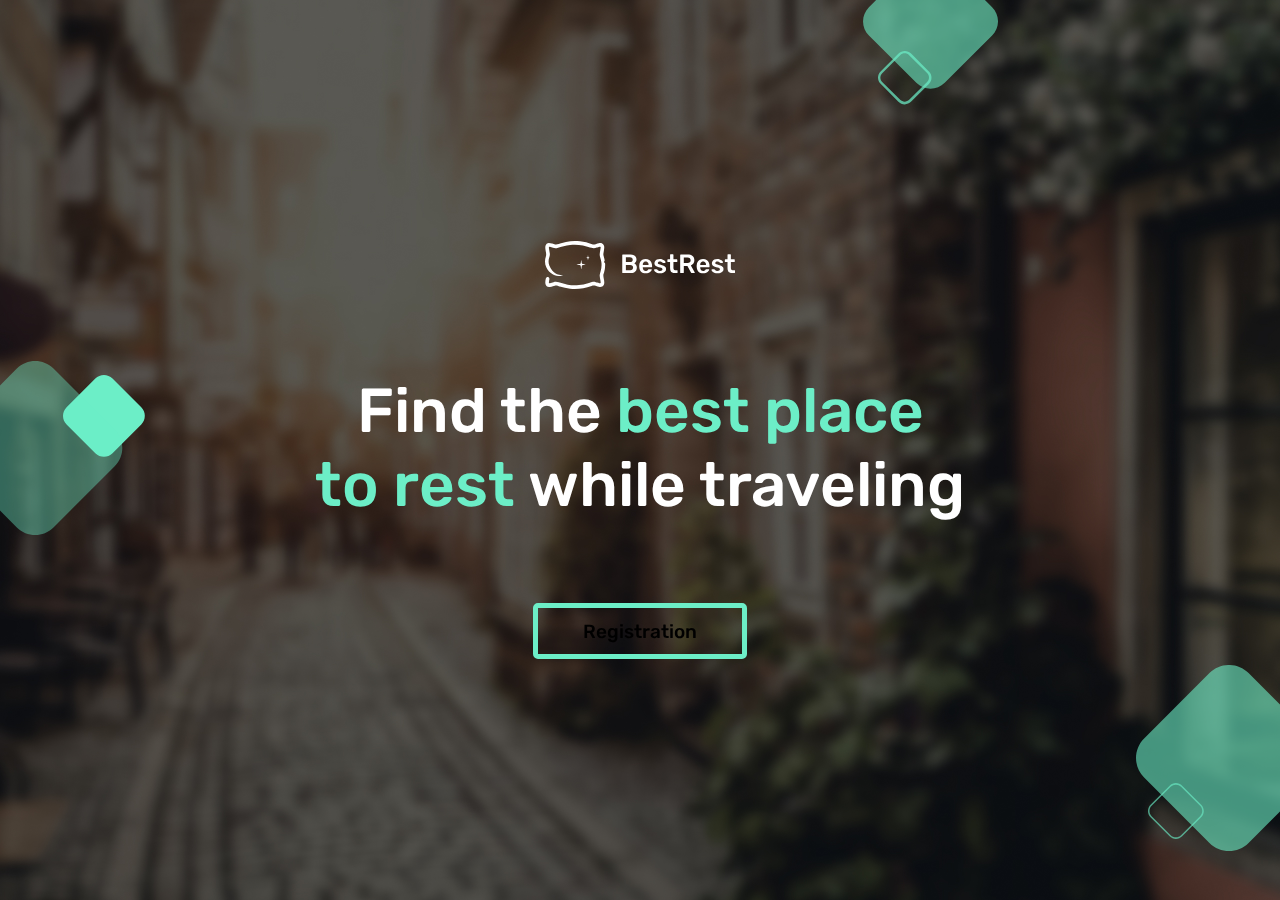
<file: index.html>
<!DOCTYPE html>
<html lang="en">
<head>
    <meta charset="UTF-8">
    <meta name="viewport" content="width=device-width, initial-scale=1.0">
    <link rel="stylesheet" href="style.css">
    <link rel="preconnect" href="https://fonts.googleapis.com">
<link rel="preconnect" href="https://fonts.gstatic.com" crossorigin>
<link href="https://fonts.googleapis.com/css2?family=Inter:wght@500;600;700&family=Lato:wght@400;700&family=Poppins:wght@600&family=Rubik:ital,wght@0,300;0,400;0,500;1,300&display=swap" rel="stylesheet">
    <title>Document</title>
    
</head>
<body>
  <div class="background">
    <div class="elem1">
      <svg xmlns="http://www.w3.org/2000/svg" width="168" height="174" viewBox="0 0 168 174" fill="none">
          <g clip-path="url(#clip0_24_20)">
            <path d="M95.3398 17.5786L66.5939 46.2734C61.8476 51.0112 61.8476 58.6928 66.5939 63.4306L95.3398 92.1254C100.086 96.8632 107.781 96.8632 112.528 92.1254L141.274 63.4306C146.02 58.6928 146.02 51.0112 141.274 46.2734L112.528 17.5786C107.781 12.8408 100.086 12.8408 95.3398 17.5786Z" fill="#6CEEC7"/>
            <path opacity="0.4" d="M16.8179 7.59042L-44.3964 68.6958C-54.5235 78.8049 -54.5235 95.195 -44.3964 105.304L16.8179 166.409C26.945 176.519 43.3643 176.519 53.4914 166.409L114.706 105.304C124.833 95.195 124.833 78.8049 114.706 68.6958L53.4914 7.59041C43.3643 -2.51866 26.945 -2.51865 16.8179 7.59042Z" fill="#6CEEC7"/>
          </g>
          <defs>
            <clipPath id="clip0_24_20">
              <rect width="220" height="174" fill="white" transform="translate(-52)"/>
            </clipPath>
          </defs>
        </svg>
  </div>
  <div class="elem2">
      <svg xmlns="http://www.w3.org/2000/svg" width="144" height="186" viewBox="0 0 144 186" fill="none">
          <g clip-path="url(#clip0_24_16)">
          <path opacity="0.6" d="M73.4475 8.08919L8.10707 73.4296C-2.69667 84.2334 -2.69667 101.75 8.10707 112.553L73.4475 177.894C84.2512 188.698 101.768 188.698 112.571 177.894L177.912 112.553C188.716 101.75 188.715 84.2334 177.912 73.4296L112.571 8.08919C101.768 -2.71456 84.2513 -2.71456 73.4475 8.08919Z" fill="#6CEEC7"/>
          <g opacity="0.8">
          <path opacity="0.8" d="M39.8682 173.926C38.7059 173.931 37.5542 173.705 36.4801 173.261C35.4059 172.818 34.4307 172.165 33.6113 171.34L14.5563 152.285C13.7339 151.464 13.0814 150.489 12.6363 149.415C12.1912 148.341 11.962 147.191 11.962 146.028C11.962 144.866 12.1912 143.715 12.6363 142.642C13.0814 141.568 13.7339 140.593 14.5563 139.771L33.6113 120.716C34.4326 119.894 35.4079 119.242 36.4815 118.796C37.5551 118.351 38.7059 118.122 39.8682 118.122C41.0304 118.122 42.1813 118.351 43.2549 118.796C44.3285 119.242 45.3038 119.894 46.1251 120.716L65.1801 139.771C66.0025 140.593 66.655 141.568 67.1001 142.642C67.5453 143.715 67.7744 144.866 67.7744 146.028C67.7744 147.191 67.5453 148.341 67.1001 149.415C66.655 150.489 66.0025 151.464 65.1801 152.285L46.1251 171.34C45.3057 172.165 44.3305 172.818 43.2564 173.261C42.1822 173.705 41.0304 173.931 39.8682 173.926ZM39.8682 119.63C38.9088 119.624 37.9576 119.807 37.0699 120.171C36.1822 120.535 35.3756 121.072 34.6972 121.751L15.6422 140.806C14.2717 142.178 13.502 144.037 13.502 145.977C13.502 147.916 14.2717 149.776 15.6422 151.148L34.6972 170.203C36.0692 171.573 37.929 172.343 39.8682 172.343C41.8073 172.343 43.6672 171.573 45.0392 170.203L64.0942 151.148C65.4647 149.776 66.2344 147.916 66.2344 145.977C66.2344 144.037 65.4647 142.178 64.0942 140.806L45.0392 121.751C44.3565 121.081 43.5481 120.554 42.6606 120.199C41.773 119.844 40.824 119.669 39.8682 119.682V119.63Z" fill="#6CEEC7"/>
          </g>
          </g>
          <defs>
          <clipPath id="clip0_24_16">
          <rect width="186" height="186" fill="white"/>
          </clipPath>
          </defs>
          </svg>
  </div>
  <div class="elem3">
      <svg xmlns="http://www.w3.org/2000/svg" width="138" height="148" viewBox="0 0 138 148" fill="none">
          <g clip-path="url(#clip0_24_23)">
          <path opacity="0.6" d="M56.3372 -40.1128L8.92849 7.21296C1.09105 15.0367 1.09105 27.7215 8.9285 35.5452L56.3372 82.871C64.1746 90.6948 76.8816 90.6948 84.7191 82.871L132.128 35.5452C139.965 27.7215 139.965 15.0367 132.128 7.21298L84.7191 -40.1128C76.8816 -47.9366 64.1746 -47.9365 56.3372 -40.1128Z" fill="#6CEEC7"/>
          <g opacity="0.9">
          <path opacity="0.8" d="M44.664 104.385C43.4989 104.386 42.3452 104.156 41.2692 103.71C40.1933 103.264 39.2165 102.609 38.395 101.784L20.6056 83.8635C19.772 83.049 19.1116 82.0749 18.6639 80.9996C18.2163 79.9243 17.9905 78.7699 18.0003 77.6055C18.0206 75.2845 18.9567 73.0651 20.6056 71.4287L38.5578 53.5079C40.2466 51.8982 42.4918 51 44.8268 51C47.1618 51 49.4071 51.8982 51.0959 53.5079L68.8853 71.4287C69.7124 72.2484 70.3688 73.2233 70.8168 74.2973C71.2647 75.3714 71.4953 76.5233 71.4953 77.6868C71.4953 78.8502 71.2647 80.0021 70.8168 81.0761C70.3688 82.1502 69.7124 83.1252 68.8853 83.9448L50.933 101.866C49.2605 103.502 47.0056 104.408 44.664 104.385ZM44.664 53.3453C43.8296 53.3372 43.0023 53.4987 42.2324 53.8201C41.4626 54.1415 40.7663 54.616 40.1861 55.2146L22.1932 73.1354C21.0197 74.3284 20.3623 75.9335 20.3623 77.6055C20.3623 79.2774 21.0197 80.8826 22.1932 82.0755L40.1861 99.8744C41.3911 101.027 42.9953 101.67 44.664 101.67C46.3327 101.67 47.937 101.027 49.1419 99.8744L67.0941 81.9536C67.6849 81.3681 68.1538 80.6718 68.4737 79.9046C68.7937 79.1374 68.9585 78.3146 68.9585 77.4836C68.9585 76.6525 68.7937 75.8298 68.4737 75.0626C68.1538 74.2954 67.6849 73.599 67.0941 73.0135L49.1012 55.174C48.5195 54.5913 47.8279 54.1297 47.0662 53.8158C46.3045 53.5019 45.488 53.342 44.664 53.3453Z" fill="#6CEEC7"/>
          </g>
          </g>
          <defs>
          <clipPath id="clip0_24_23">
          <rect width="138" height="194" fill="white" transform="translate(0 -46)"/>
          </clipPath>
          </defs>
          </svg>
  </div>
    <div class="main-c">
      <div class="logo-c">
          
              <svg xmlns="http://www.w3.org/2000/svg" width="191" height="48" viewBox="0 0 191 48" fill="none">
                  <path d="M58.7493 32.377C58.5682 32.8684 58.3871 33.3597 58.3532 33.8626C58.2895 34.8381 58.4295 35.8395 58.6078 36.815C58.6831 37.3024 58.7787 37.7877 58.8742 38.273C59.1178 39.5101 59.3613 40.747 59.2699 42.0174C59.1553 43.487 58.6969 44.8397 57.3218 45.503C56.5706 45.8671 55.6157 46.0752 54.8136 45.9582C53.3494 45.7631 51.8979 45.3599 50.5101 44.8657C49.1477 44.3715 47.9127 44.5405 46.5758 44.9957C39.624 47.3758 32.5066 48.5464 25.1601 47.753C21.6332 47.3758 18.1573 46.6605 14.7705 45.581C14.4266 45.4712 14.0827 45.3496 13.7377 45.2276C13.0612 44.9883 12.3808 44.7476 11.6893 44.5926C11.1036 44.4625 10.4288 44.5275 9.8304 44.6706C9.1815 44.826 8.54067 45.0164 7.90069 45.2065C6.93333 45.4939 5.9679 45.7808 4.9794 45.9452C2.33109 46.3874 0.574031 44.9047 0.332118 42.1865C0.192063 40.5347 0.459441 38.935 0.930536 37.3742C1.26157 36.2947 2.20376 35.7225 3.05683 35.9826C3.97355 36.2687 4.54651 37.3352 4.36825 38.3757C4.32687 38.6163 4.2839 38.8569 4.24093 39.0975C4.11201 39.8194 3.9831 40.5412 3.89716 41.263C3.78257 42.2255 4.06268 42.4726 4.9794 42.2255C6.16351 41.9003 7.34761 41.5752 8.51898 41.185C10.3015 40.5997 11.9949 40.7818 13.7901 41.3411C16.744 42.2645 19.7489 43.0579 22.7791 43.6691C26.4842 44.3975 30.253 44.4755 33.9963 44.0723C37.052 43.7472 40.0696 43.1359 43.0235 42.2385C43.6057 42.0589 44.1856 41.8624 44.7661 41.6657C45.5313 41.4064 46.2977 41.1467 47.0723 40.9249C48.3456 40.5607 49.6315 40.7688 50.892 41.133C51.3046 41.2553 51.7156 41.3808 52.1262 41.5062C52.894 41.7407 53.6601 41.9746 54.4316 42.1865C55.5266 42.4986 55.7812 42.3165 55.6794 41.185C55.622 40.5654 55.5066 39.9511 55.3908 39.3353C55.3268 38.9946 55.2627 38.6535 55.2083 38.3107C55.03 37.2182 54.8518 36.1257 54.7117 35.0332C54.5497 33.771 54.9193 32.6076 55.2888 31.4447C55.3838 31.1457 55.4788 30.8467 55.5648 30.5461C56.4688 27.3726 56.8889 24.1341 56.2905 20.8566C55.9722 19.1268 55.5011 17.41 54.9918 15.7193C54.4825 14.0025 54.7372 12.3247 55.0046 10.6339C55.0834 10.1413 55.1707 9.6521 55.2578 9.16385C55.4099 8.31153 55.5614 7.46205 55.6666 6.60207C55.7685 5.78269 55.5139 5.56159 54.699 5.75668C54.1375 5.88736 53.584 6.05451 53.0295 6.22194C52.5907 6.35446 52.1513 6.48715 51.7069 6.60207C51.5281 6.65094 51.3493 6.70236 51.1705 6.7538C50.4448 6.96247 49.7176 7.17161 48.9822 7.21335C48.1419 7.25237 47.2633 7.05728 46.4357 6.83618C45.3904 6.56201 44.3503 6.25761 43.3103 5.95322C41.5381 5.43455 39.766 4.91595 37.9688 4.54712C33.7289 3.67572 29.4509 3.44161 25.1219 3.98787C20.7547 4.53412 16.5531 5.66564 12.4151 7.05728C11.7912 7.26537 11.0527 7.3304 10.4161 7.20034C8.79909 6.86219 7.20755 6.41998 5.62875 5.93876C3.97355 5.43153 3.68071 5.65263 3.97355 7.42145C4.08225 8.08238 4.19516 8.74117 4.308 9.39956C4.47272 10.3606 4.6373 11.3209 4.78842 12.2857C5.00487 13.6643 4.78842 14.9649 4.31732 16.2915C3.33694 19.0488 3.29874 21.8321 4.33006 24.6154C4.99214 26.3972 5.95979 28.0099 7.19482 29.4016C9.06647 31.5215 11.3583 33.0693 14.0575 33.8626C14.9488 34.1227 15.8627 34.3019 16.7766 34.4811C17.2335 34.5707 17.6905 34.6603 18.1446 34.76C18.1228 34.7675 18.0996 34.7758 18.0753 34.7846C17.9718 34.8219 17.8481 34.8666 17.7244 34.8771C14.3758 35.2673 11.1036 35.0332 8.03515 33.4724C4.94121 31.8987 2.75125 29.4666 1.28704 26.2801C-0.355425 22.7035 -0.342693 19.0358 0.854142 15.3941C1.3923 13.7767 1.11448 12.2795 0.834367 10.7699C0.769863 10.4223 0.705238 10.0741 0.650425 9.72351C0.624775 9.55844 0.59822 9.39336 0.571659 9.22825C0.334533 7.75421 0.0968959 6.277 0.497638 4.76822C0.943268 3.12947 2.1783 1.99795 3.88443 2.02396C4.9316 2.048 5.97877 2.28306 7.00584 2.51362C7.09019 2.53255 7.17441 2.55146 7.25848 2.57021C8.2516 2.79131 9.21926 3.09045 10.1742 3.45462C10.8115 3.70264 11.3685 3.52368 11.9345 3.34182C12.0808 3.2948 12.2278 3.24759 12.3769 3.20751C13.2847 2.96021 14.1887 2.69724 15.0925 2.43433C17.0408 1.8676 18.9881 1.30112 20.9712 0.89244C25.6184 -0.056997 30.3294 -0.265093 35.0785 0.346189C39.2038 0.879434 43.2145 1.78985 47.1233 3.20751C48.2819 3.6367 49.326 3.50664 50.4337 3.16849C50.698 3.0859 50.963 3.00099 51.2289 2.91584C52.0515 2.65231 52.8814 2.38646 53.7186 2.18003C54.8645 1.8939 56.0359 1.82887 57.1436 2.37512C58.5569 3.07745 59.1426 4.35203 59.2317 5.83472C59.2826 6.86219 59.1426 7.90267 59.0025 8.93014C58.9258 9.49571 58.8183 10.0613 58.7107 10.6279C58.5684 11.3773 58.4257 12.1285 58.3532 12.884C58.2821 13.5617 58.4425 14.262 58.5985 14.9429C58.6102 14.9937 58.6218 15.0444 58.6333 15.095C58.7891 15.77 58.9633 16.442 59.1379 17.1154C59.3198 17.8172 59.5021 18.5207 59.6646 19.2309C59.7282 19.491 59.6137 19.8422 59.4609 20.0633C58.9898 20.7916 58.9898 21.2858 59.6646 21.8061C60.0338 22.0922 60.1229 22.4304 60.1484 22.8596C60.2885 25.8509 59.8301 28.7773 59.0025 31.6386C58.9304 31.8857 58.8398 32.1314 58.7493 32.377Z" fill="white"/>
                  <path d="M36.4536 19.7641L36.7592 21.9491C36.8611 22.6515 37.2812 23.0156 37.9433 23.1067L37.9939 23.1145C38.9069 23.255 39.8318 23.3973 40.7444 23.6399C40.4516 23.6876 40.1587 23.7396 39.8659 23.7917C39.2802 23.8957 38.6945 23.9997 38.1088 24.0691C37.2176 24.1862 36.8738 24.4723 36.7337 25.3827C36.6555 25.8978 36.5891 26.4068 36.5225 26.9181C36.4915 27.1555 36.4605 27.3935 36.4282 27.6328C36.4154 27.7758 36.3518 27.9059 36.1735 28.0359C36.1353 27.8539 36.1098 27.6848 36.0844 27.5157C36.0445 27.2439 36.0077 26.9706 35.9707 26.6962C35.9015 26.1827 35.8319 25.6657 35.7406 25.1486C35.626 24.4853 35.2186 24.1732 34.5692 24.0821C33.9496 24.0041 33.33 23.9029 32.7103 23.8018C32.4005 23.7512 32.0907 23.7006 31.7809 23.6529V23.5359C32.2392 23.4643 32.6944 23.3961 33.1496 23.3278C33.6048 23.2595 34.06 23.1912 34.5183 23.1197C35.3586 22.9896 35.6515 22.7035 35.7915 21.8451C35.8698 21.33 35.9362 20.8209 36.0028 20.3096C36.0338 20.0722 36.0648 19.8343 36.0971 19.5951C36.1226 19.465 36.1608 19.3349 36.3518 19.1919C36.3573 19.2199 36.3628 19.2477 36.3682 19.2753C36.4007 19.4396 36.4318 19.5971 36.4536 19.7641Z" fill="white"/>
                  <path d="M42.8353 18.4766C42.7957 18.1818 42.7561 17.887 42.7052 17.5921C42.6415 17.215 42.4123 17.0459 42.0304 16.9939C41.6905 16.9515 41.3561 16.8982 41.0201 16.8445C40.8399 16.8158 40.6592 16.787 40.477 16.7597V16.6947L42.0049 16.4606C42.476 16.3956 42.6415 16.2395 42.7179 15.7583C42.7497 15.5502 42.7752 15.3421 42.8007 15.134C42.8261 14.9259 42.8516 14.7178 42.8834 14.5097C42.8962 14.4447 42.9216 14.3666 43.0235 14.2886C43.0489 14.3927 43.0744 14.4967 43.0871 14.6008C43.1381 15.0169 43.189 15.4201 43.2527 15.8233C43.3163 16.2135 43.5455 16.4216 43.9147 16.4736C44.4368 16.5516 44.9588 16.6297 45.4808 16.7728C45.328 16.7974 45.1752 16.8233 45.022 16.8493C44.6901 16.9057 44.3563 16.9624 44.0166 17.0069C43.52 17.0719 43.3291 17.228 43.2527 17.7352C43.2017 18.1514 43.1508 18.5676 43.0871 18.9838C43.0744 19.0618 43.0489 19.1268 42.9471 19.2049C42.9244 19.1238 42.9118 19.0325 42.9004 18.9492C42.899 18.9389 42.8976 18.9288 42.8962 18.9187C42.8749 18.7714 42.8551 18.624 42.8353 18.4766Z" fill="white"/>
                  <path d="M127.184 31.5231C127.896 31.8947 128.774 32.0806 129.817 32.0806H131.929C132.103 32.0806 132.251 32.0186 132.372 31.8947C132.494 31.7708 132.555 31.6204 132.555 31.4434V29.7974C132.555 29.6204 132.494 29.47 132.372 29.3461C132.251 29.2222 132.103 29.1602 131.929 29.1602H130.13C129.504 29.1602 129.061 28.9567 128.8 28.5496C128.557 28.1425 128.435 27.5761 128.435 26.8505V21.0894H131.695C131.868 21.0894 132.016 21.0274 132.138 20.9035C132.259 20.7796 132.32 20.6203 132.32 20.4256V18.9124C132.32 18.7354 132.259 18.5849 132.138 18.461C132.016 18.3371 131.868 18.2752 131.695 18.2752H128.435V13.8681C128.435 13.6911 128.374 13.5407 128.253 13.4168C128.131 13.2929 127.983 13.2309 127.809 13.2309H125.697C125.506 13.2309 125.35 13.2929 125.228 13.4168C125.124 13.5407 125.071 13.6911 125.071 13.8681V18.2752H123.012C122.838 18.2752 122.69 18.3371 122.568 18.461C122.447 18.5849 122.386 18.7354 122.386 18.9124V20.4256C122.386 20.6203 122.447 20.7796 122.568 20.9035C122.69 21.0274 122.838 21.0894 123.012 21.0894H125.071V27.116C125.071 28.2133 125.245 29.1337 125.593 29.877C125.941 30.6027 126.471 31.1514 127.184 31.5231Z" fill="white"/>
                  <path fill-rule="evenodd" clip-rule="evenodd" d="M77.4335 31.8947C77.5552 32.0186 77.7029 32.0806 77.8768 32.0806H85.6471C87.003 32.0806 88.1416 31.8505 89.0629 31.3903C89.9842 30.9124 90.6795 30.2576 91.1489 29.4257C91.6182 28.5938 91.8529 27.6469 91.8529 26.585C91.8529 25.5584 91.5922 24.6735 91.0707 23.9301C90.5492 23.1867 89.9494 22.6558 89.2715 22.3372C89.6018 22.1602 89.9321 21.9124 90.2623 21.5938C90.61 21.2752 90.8968 20.8681 91.1228 20.3726C91.3662 19.8593 91.4879 19.2663 91.4879 18.5938C91.4879 17.5849 91.2706 16.7 90.836 15.9389C90.4188 15.1778 89.7669 14.5849 88.8804 14.1601C87.9938 13.7176 86.8465 13.4964 85.4385 13.4964H77.8768C77.7029 13.4964 77.5552 13.5584 77.4335 13.6822C77.3118 13.8061 77.251 13.9654 77.251 14.1601V31.4434C77.251 31.6204 77.3118 31.7708 77.4335 31.8947ZM85.2299 29.2664H80.8754V23.877H85.2299C86.1512 23.877 86.8552 24.1336 87.342 24.6469C87.8461 25.1602 88.0981 25.8062 88.0981 26.585C88.0981 27.3283 87.8548 27.9655 87.368 28.4965C86.8813 29.0098 86.1686 29.2664 85.2299 29.2664ZM84.9691 21.1159H80.8754V16.284H84.9691C85.8904 16.284 86.5771 16.4964 87.0291 16.9212C87.4984 17.346 87.7331 17.9301 87.7331 18.6734C87.7331 19.3991 87.4984 19.992 87.0291 20.4522C86.5771 20.8947 85.8904 21.1159 84.9691 21.1159Z" fill="white"/>
                  <path fill-rule="evenodd" clip-rule="evenodd" d="M96.0652 30.6469C97.1951 31.7797 98.7249 32.3461 100.654 32.3461C101.628 32.3461 102.488 32.2222 103.236 31.9744C104.001 31.7089 104.635 31.3815 105.139 30.9921C105.643 30.6027 106.026 30.2045 106.287 29.7974C106.565 29.3903 106.712 29.0452 106.73 28.762C106.747 28.6027 106.695 28.4699 106.573 28.3638C106.469 28.2576 106.33 28.2045 106.156 28.2045H103.914C103.723 28.2045 103.575 28.231 103.47 28.2841C103.384 28.3195 103.262 28.4434 103.105 28.6558C103.019 28.7797 102.871 28.939 102.662 29.1337C102.454 29.3284 102.184 29.5054 101.854 29.6646C101.524 29.8062 101.115 29.877 100.628 29.877C100.037 29.877 99.5245 29.7177 99.0899 29.3992C98.6727 29.0806 98.3511 28.6646 98.1251 28.1514C97.9165 27.6204 97.8036 27.0452 97.7862 26.4257V26.2133H106.443C106.634 26.2133 106.791 26.1513 106.912 26.0275C107.034 25.9036 107.095 25.7531 107.095 25.5761V25.0186C107.095 23.6381 106.852 22.4257 106.365 21.3814C105.878 20.3195 105.157 19.4964 104.201 18.9124C103.245 18.3106 102.062 18.0097 100.654 18.0097C99.3854 18.0097 98.2816 18.2752 97.3429 18.8062C96.4042 19.3194 95.6654 20.0628 95.1265 21.0363C94.605 21.992 94.3095 23.1425 94.24 24.4876C94.2226 24.6469 94.2139 24.8682 94.2139 25.1513C94.2139 25.4168 94.2226 25.6381 94.24 25.8151C94.3269 27.9036 94.9353 29.5142 96.0652 30.6469ZM103.549 23.9832H97.7862V23.9035C97.7862 23.2133 97.8905 22.6115 98.0991 22.0982C98.325 21.5672 98.6553 21.1602 99.0899 20.877C99.5245 20.5761 100.046 20.4256 100.654 20.4256C101.263 20.4256 101.784 20.5761 102.219 20.877C102.653 21.1602 102.984 21.5672 103.21 22.0982C103.436 22.6115 103.549 23.2133 103.549 23.9035V23.9832Z" fill="white"/>
                  <path d="M114.999 32.3461C113.956 32.3461 113.061 32.2222 112.314 31.9744C111.584 31.7266 110.984 31.4169 110.515 31.0452C110.045 30.6735 109.698 30.3018 109.472 29.9301C109.246 29.5584 109.124 29.2487 109.107 29.0009C109.089 28.8062 109.141 28.6558 109.263 28.5496C109.402 28.4257 109.55 28.3638 109.706 28.3638H111.766C111.836 28.3638 111.897 28.3726 111.949 28.3903C112.001 28.408 112.07 28.4611 112.157 28.5496C112.383 28.7443 112.618 28.9478 112.861 29.1602C113.122 29.3726 113.426 29.5584 113.774 29.7177C114.122 29.8593 114.556 29.9301 115.078 29.9301C115.756 29.9301 116.321 29.7974 116.773 29.5319C117.242 29.2487 117.477 28.8505 117.477 28.3372C117.477 27.9655 117.372 27.6646 117.164 27.4345C116.972 27.2045 116.607 27.0009 116.069 26.8239C115.53 26.6292 114.765 26.4257 113.774 26.2133C112.8 25.9832 111.992 25.6912 111.349 25.3372C110.706 24.9832 110.228 24.5407 109.915 24.0097C109.602 23.4788 109.446 22.8593 109.446 22.1513C109.446 21.4611 109.645 20.8062 110.045 20.1867C110.462 19.5495 111.071 19.0274 111.87 18.6203C112.687 18.2132 113.696 18.0097 114.895 18.0097C115.834 18.0097 116.651 18.1336 117.346 18.3814C118.042 18.6115 118.615 18.9035 119.067 19.2575C119.536 19.6115 119.893 19.9743 120.136 20.346C120.38 20.7 120.51 21.0097 120.527 21.2752C120.545 21.4699 120.493 21.6292 120.371 21.7531C120.249 21.8593 120.11 21.9124 119.954 21.9124H118.024C117.937 21.9124 117.859 21.8947 117.789 21.8593C117.72 21.8239 117.65 21.7796 117.581 21.7265C117.39 21.5495 117.181 21.3637 116.955 21.169C116.729 20.9566 116.451 20.7796 116.121 20.638C115.808 20.4964 115.391 20.4256 114.869 20.4256C114.209 20.4256 113.704 20.5761 113.357 20.877C113.009 21.1602 112.835 21.523 112.835 21.9655C112.835 22.2664 112.913 22.5319 113.07 22.7619C113.244 22.9743 113.583 23.1779 114.087 23.3726C114.591 23.5673 115.356 23.7708 116.381 23.9832C117.546 24.1956 118.467 24.5142 119.145 24.9389C119.841 25.346 120.327 25.8239 120.606 26.3726C120.901 26.9036 121.049 27.4965 121.049 28.1514C121.049 28.9478 120.814 29.6646 120.345 30.3018C119.893 30.939 119.215 31.4434 118.311 31.8151C117.424 32.1691 116.321 32.3461 114.999 32.3461Z" fill="white"/>
                  <path fill-rule="evenodd" clip-rule="evenodd" d="M135.807 32.0806C135.633 32.0806 135.485 32.0186 135.364 31.8947C135.242 31.7708 135.181 31.6204 135.181 31.4434V14.1601C135.181 13.9654 135.242 13.8061 135.364 13.6822C135.485 13.5584 135.633 13.4964 135.807 13.4964H142.56C144.664 13.4964 146.324 13.992 147.54 14.9831C148.757 15.9743 149.366 17.4168 149.366 19.3106C149.366 20.6203 149.044 21.7088 148.401 22.5761C147.775 23.4434 146.932 24.0717 145.872 24.4611L149.679 31.231C149.731 31.3372 149.757 31.4346 149.757 31.5231C149.757 31.6824 149.696 31.8151 149.574 31.9213C149.47 32.0275 149.348 32.0806 149.209 32.0806H146.836C146.541 32.0806 146.315 32.0009 146.159 31.8416C146.002 31.6824 145.88 31.5231 145.793 31.3638L142.43 25.0717H138.805V31.4434C138.805 31.6204 138.745 31.7708 138.623 31.8947C138.519 32.0186 138.371 32.0806 138.18 32.0806H135.807ZM138.805 22.0717H142.482C143.542 22.0717 144.333 21.8327 144.855 21.3549C145.376 20.8593 145.637 20.169 145.637 19.284C145.637 18.3991 145.376 17.7088 144.855 17.2132C144.351 16.7 143.56 16.4433 142.482 16.4433H138.805V22.0717Z" fill="white"/>
                  <path fill-rule="evenodd" clip-rule="evenodd" d="M153.511 30.6469C154.641 31.7797 156.171 32.3461 158.101 32.3461C159.074 32.3461 159.935 32.2222 160.682 31.9744C161.447 31.7089 162.081 31.3815 162.585 30.9921C163.09 30.6027 163.472 30.2045 163.733 29.7974C164.011 29.3903 164.159 29.0452 164.176 28.762C164.193 28.6027 164.141 28.4699 164.02 28.3638C163.915 28.2576 163.776 28.2045 163.602 28.2045H161.36C161.169 28.2045 161.021 28.231 160.917 28.2841C160.83 28.3195 160.708 28.4434 160.552 28.6558C160.465 28.7797 160.317 28.939 160.108 29.1337C159.9 29.3284 159.63 29.5054 159.3 29.6646C158.97 29.8062 158.561 29.877 158.075 29.877C157.484 29.877 156.971 29.7177 156.536 29.3992C156.119 29.0806 155.797 28.6646 155.571 28.1514C155.363 27.6204 155.25 27.0452 155.232 26.4257V26.2133H163.889C164.08 26.2133 164.237 26.1513 164.359 26.0275C164.48 25.9036 164.541 25.7531 164.541 25.5761V25.0186C164.541 23.6381 164.298 22.4257 163.811 21.3814C163.324 20.3195 162.603 19.4964 161.647 18.9124C160.691 18.3106 159.509 18.0097 158.101 18.0097C156.832 18.0097 155.728 18.2752 154.789 18.8062C153.85 19.3194 153.112 20.0628 152.573 21.0363C152.051 21.992 151.756 23.1425 151.686 24.4876C151.669 24.6469 151.66 24.8682 151.66 25.1513C151.66 25.4168 151.669 25.6381 151.686 25.8151C151.773 27.9036 152.382 29.5142 153.511 30.6469ZM160.995 23.9832H155.232V23.9035C155.232 23.2133 155.337 22.6115 155.545 22.0982C155.771 21.5672 156.102 21.1602 156.536 20.877C156.971 20.5761 157.492 20.4256 158.101 20.4256C158.709 20.4256 159.231 20.5761 159.665 20.877C160.1 21.1602 160.43 21.5672 160.656 22.0982C160.882 22.6115 160.995 23.2133 160.995 23.9035V23.9832Z" fill="white"/>
                  <path d="M172.446 32.3461C171.403 32.3461 170.507 32.2222 169.76 31.9744C169.03 31.7266 168.43 31.4169 167.961 31.0452C167.491 30.6735 167.144 30.3018 166.918 29.9301C166.692 29.5584 166.57 29.2487 166.553 29.0009C166.535 28.8062 166.588 28.6558 166.709 28.5496C166.848 28.4257 166.996 28.3638 167.152 28.3638H169.212C169.282 28.3638 169.343 28.3726 169.395 28.3903C169.447 28.408 169.517 28.4611 169.604 28.5496C169.829 28.7443 170.064 28.9478 170.308 29.1602C170.568 29.3726 170.872 29.5584 171.22 29.7177C171.568 29.8593 172.002 29.9301 172.524 29.9301C173.202 29.9301 173.767 29.7974 174.219 29.5319C174.688 29.2487 174.923 28.8505 174.923 28.3372C174.923 27.9655 174.818 27.6646 174.61 27.4345C174.419 27.2045 174.054 27.0009 173.515 26.8239C172.976 26.6292 172.211 26.4257 171.22 26.2133C170.247 25.9832 169.438 25.6912 168.795 25.3372C168.152 24.9832 167.674 24.5407 167.361 24.0097C167.048 23.4788 166.892 22.8593 166.892 22.1513C166.892 21.4611 167.092 20.8062 167.491 20.1867C167.909 19.5495 168.517 19.0274 169.317 18.6203C170.134 18.2132 171.142 18.0097 172.341 18.0097C173.28 18.0097 174.097 18.1336 174.792 18.3814C175.488 18.6115 176.061 18.9035 176.513 19.2575C176.983 19.6115 177.339 19.9743 177.582 20.346C177.826 20.7 177.956 21.0097 177.974 21.2752C177.991 21.4699 177.939 21.6292 177.817 21.7531C177.695 21.8593 177.556 21.9124 177.4 21.9124H175.47C175.383 21.9124 175.305 21.8947 175.236 21.8593C175.166 21.8239 175.097 21.7796 175.027 21.7265C174.836 21.5495 174.627 21.3637 174.401 21.169C174.175 20.9566 173.897 20.7796 173.567 20.638C173.254 20.4964 172.837 20.4256 172.315 20.4256C171.655 20.4256 171.151 20.5761 170.803 20.877C170.455 21.1602 170.281 21.523 170.281 21.9655C170.281 22.2664 170.36 22.5319 170.516 22.7619C170.69 22.9743 171.029 23.1779 171.533 23.3726C172.037 23.5673 172.802 23.7708 173.828 23.9832C174.992 24.1956 175.914 24.5142 176.592 24.9389C177.287 25.346 177.774 25.8239 178.052 26.3726C178.347 26.9036 178.495 27.4965 178.495 28.1514C178.495 28.9478 178.26 29.6646 177.791 30.3018C177.339 30.939 176.661 31.4434 175.757 31.8151C174.871 32.1691 173.767 32.3461 172.446 32.3461Z" fill="white"/>
                  <path d="M184.63 31.5231C185.342 31.8947 186.22 32.0806 187.263 32.0806H189.375C189.549 32.0806 189.697 32.0186 189.819 31.8947C189.94 31.7708 190.001 31.6204 190.001 31.4434V29.7974C190.001 29.6204 189.94 29.47 189.819 29.3461C189.697 29.2222 189.549 29.1602 189.375 29.1602H187.576C186.95 29.1602 186.507 28.9567 186.246 28.5496C186.003 28.1425 185.881 27.5761 185.881 26.8505V21.0894H189.141C189.315 21.0894 189.462 21.0274 189.584 20.9035C189.706 20.7796 189.767 20.6203 189.767 20.4256V18.9124C189.767 18.7354 189.706 18.5849 189.584 18.461C189.462 18.3371 189.315 18.2752 189.141 18.2752H185.881V13.8681C185.881 13.6911 185.821 13.5407 185.699 13.4168C185.577 13.2929 185.429 13.2309 185.256 13.2309H183.143C182.952 13.2309 182.796 13.2929 182.674 13.4168C182.57 13.5407 182.518 13.6911 182.518 13.8681V18.2752H180.458C180.284 18.2752 180.136 18.3371 180.015 18.461C179.893 18.5849 179.832 18.7354 179.832 18.9124V20.4256C179.832 20.6203 179.893 20.7796 180.015 20.9035C180.136 21.0274 180.284 21.0894 180.458 21.0894H182.518V27.116C182.518 28.2133 182.692 29.1337 183.039 29.877C183.387 30.6027 183.917 31.1514 184.63 31.5231Z" fill="white"/>
                  </svg>
          

      </div>
      <h1 class="main-text">
          Find the  <span class="colortext">best place
       <br> to rest</span> while traveling
      </h1>
      <div class="reg-btn-c">
        <a href="./index2.html">Registration</a>

      </div>
      

      
  </div>
  </div>
    
</body>
</html>
</file>
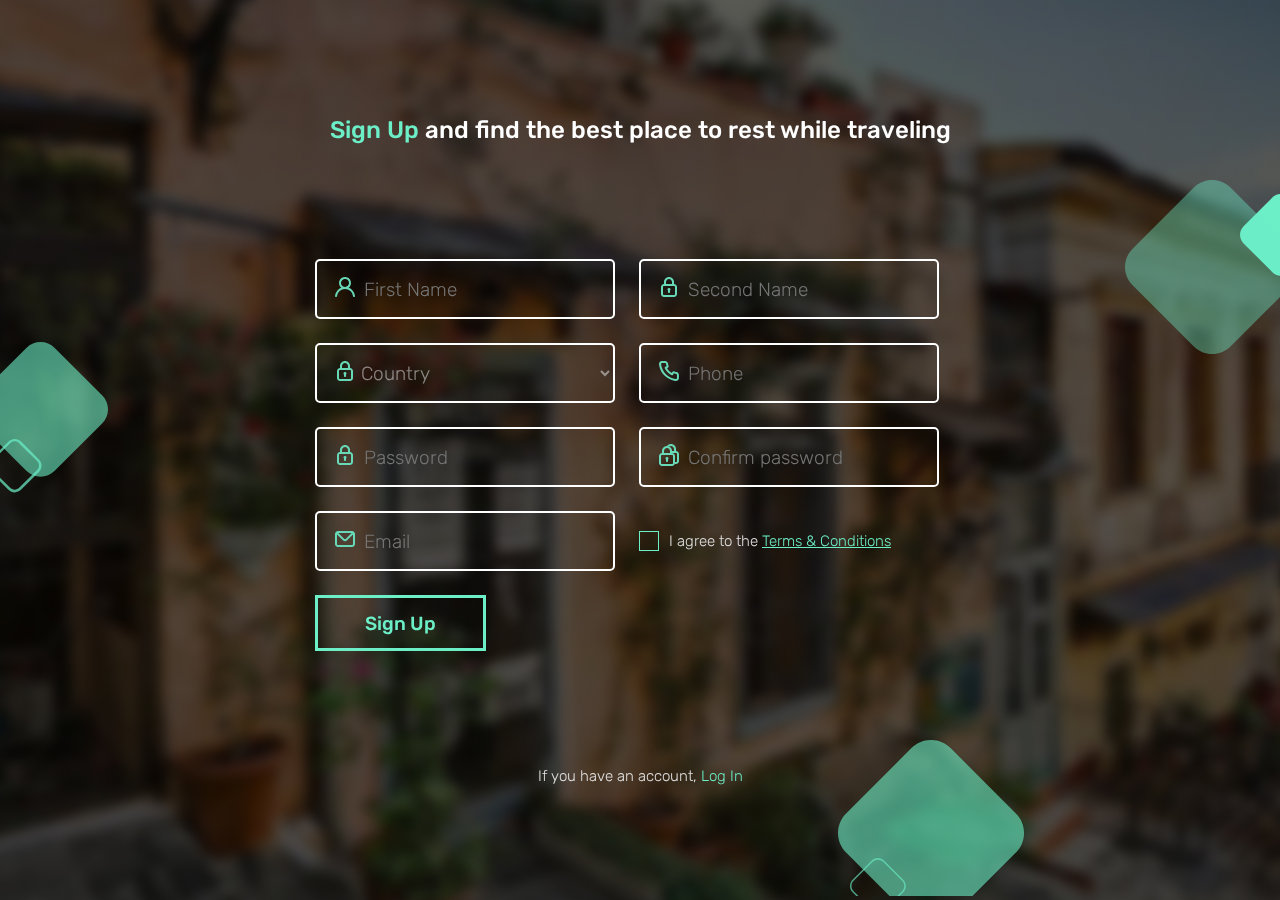
<file: index2.html>
<!DOCTYPE html>
<html lang="en">
  <head>
    <meta charset="UTF-8" />
    <meta name="viewport" content="width=device-width, initial-scale=1.0" />
    <link rel="stylesheet" href="style2.css" />
    <link rel="stylesheet" href="mobilestyle.css" />
    <link rel="preconnect" href="https://fonts.googleapis.com" />
    <link rel="preconnect" href="https://fonts.gstatic.com" crossorigin />
    <link
      href="https://fonts.googleapis.com/css2?family=Inter:wght@500;600;700&family=Lato:wght@400;700&family=Poppins:wght@600&family=Rubik:ital,wght@0,300;0,400;0,500;1,300&display=swap"
      rel="stylesheet"
    />

    <title>Document</title>
  </head>
  <body>
    <div class="background">
      <div class="elem1">
        <svg
          xmlns="http://www.w3.org/2000/svg"
          width="108"
          height="194"
          viewBox="0 0 108 194"
          fill="none"
        >
          <g clip-path="url(#clip0_24_27)">
            <path
              opacity="0.6"
              d="M26.3372 5.88712L-21.0715 53.2129C-28.9089 61.0366 -28.9089 73.7214 -21.0715 81.5452L26.3372 128.871C34.1746 136.695 46.8816 136.695 54.7191 128.871L102.128 81.5452C109.965 73.7215 109.965 61.0367 102.128 53.2129L54.7191 5.88712C46.8816 -1.93661 34.1746 -1.93661 26.3372 5.88712Z"
              fill="#6CEEC7"
            />
            <g opacity="0.9">
              <path
                opacity="0.8"
                d="M14.664 150.385C13.4989 150.386 12.3452 150.156 11.2692 149.71C10.1933 149.264 9.2165 148.609 8.395 147.784L-9.39439 129.864C-10.228 129.049 -10.8884 128.075 -11.3361 127C-11.7837 125.924 -12.0095 124.77 -11.9997 123.605C-11.9794 121.285 -11.0433 119.065 -9.39439 117.429L8.55784 99.5079C10.2466 97.8982 12.4918 97 14.8268 97C17.1618 97 19.4071 97.8982 21.0959 99.5079L38.8853 117.429C39.7124 118.248 40.3688 119.223 40.8168 120.297C41.2647 121.371 41.4953 122.523 41.4953 123.687C41.4953 124.85 41.2647 126.002 40.8168 127.076C40.3688 128.15 39.7124 129.125 38.8853 129.945L20.933 147.866C19.2605 149.502 17.0056 150.408 14.664 150.385ZM14.664 99.3453C13.8296 99.3372 13.0023 99.4987 12.2324 99.8201C11.4626 100.141 10.7663 100.616 10.1861 101.215L-7.80678 119.135C-8.98026 120.328 -9.63773 121.934 -9.63773 123.605C-9.63773 125.277 -8.98026 126.883 -7.80678 128.076L10.1861 145.874C11.3911 147.027 12.9953 147.67 14.664 147.67C16.3327 147.67 17.937 147.027 19.1419 145.874L37.0941 127.954C37.6849 127.368 38.1538 126.672 38.4737 125.905C38.7937 125.137 38.9585 124.315 38.9585 123.484C38.9585 122.653 38.7937 121.83 38.4737 121.063C38.1538 120.295 37.6849 119.599 37.0941 119.014L19.1012 101.174C18.5195 100.591 17.8279 100.13 17.0662 99.8158C16.3045 99.5019 15.488 99.342 14.664 99.3453Z"
                fill="#6CEEC7"
              />
            </g>
          </g>
          <defs>
            <clipPath id="clip0_24_27">
              <rect
                width="138"
                height="194"
                fill="white"
                transform="translate(-30)"
              />
            </clipPath>
          </defs>
        </svg>
      </div>
      <div class="elem2">
        <svg
          xmlns="http://www.w3.org/2000/svg"
          width="155"
          height="174"
          viewBox="0 0 155 174"
          fill="none"
        >
          <g clip-path="url(#clip0_24_31)">
            <path
              d="M147.34 17.5786L118.594 46.2734C113.848 51.0112 113.848 58.6928 118.594 63.4306L147.34 92.1254C152.086 96.8632 159.781 96.8632 164.528 92.1254L193.274 63.4306C198.02 58.6928 198.02 51.0112 193.274 46.2734L164.528 17.5786C159.781 12.8408 152.086 12.8408 147.34 17.5786Z"
              fill="#6CEEC7"
            />
            <path
              opacity="0.4"
              d="M68.818 7.59043L7.60369 68.6958C-2.52341 78.8049 -2.5234 95.195 7.6037 105.304L68.8181 166.409C78.9452 176.519 95.3644 176.519 105.492 166.409L166.706 105.304C176.833 95.195 176.833 78.8049 166.706 68.6958L105.492 7.59042C95.3644 -2.51865 78.9451 -2.51864 68.818 7.59043Z"
              fill="#6CEEC7"
            />
          </g>
          <defs>
            <clipPath id="clip0_24_31">
              <rect width="220" height="174" fill="white" />
            </clipPath>
          </defs>
        </svg>
      </div>
      <div class="elem3">
        <svg
          xmlns="http://www.w3.org/2000/svg"
          width="186"
          height="156"
          viewBox="0 0 186 156"
          fill="none"
        >
          <g clip-path="url(#clip0_24_34)">
            <path
              opacity="0.6"
              d="M73.4475 8.08922L8.10707 73.4297C-2.69667 84.2334 -2.69667 101.75 8.10707 112.553L73.4475 177.894C84.2512 188.698 101.768 188.698 112.571 177.894L177.912 112.553C188.716 101.75 188.715 84.2334 177.912 73.4297L112.571 8.08922C101.768 -2.71453 84.2513 -2.71453 73.4475 8.08922Z"
              fill="#6CEEC7"
            />
            <g opacity="0.8">
              <path
                opacity="0.8"
                d="M39.8682 173.926C38.7059 173.931 37.5542 173.705 36.4801 173.261C35.4059 172.818 34.4307 172.164 33.6113 171.34L14.5563 152.285C13.7339 151.464 13.0814 150.489 12.6363 149.415C12.1912 148.341 11.962 147.19 11.962 146.028C11.962 144.866 12.1912 143.715 12.6363 142.642C13.0814 141.568 13.7339 140.593 14.5563 139.771L33.6113 120.716C34.4326 119.894 35.4079 119.241 36.4815 118.796C37.5551 118.351 38.7059 118.122 39.8682 118.122C41.0304 118.122 42.1813 118.351 43.2549 118.796C44.3285 119.241 45.3038 119.894 46.1251 120.716L65.1801 139.771C66.0025 140.593 66.655 141.568 67.1001 142.642C67.5453 143.715 67.7744 144.866 67.7744 146.028C67.7744 147.19 67.5453 148.341 67.1001 149.415C66.655 150.489 66.0025 151.464 65.1801 152.285L46.1251 171.34C45.3057 172.164 44.3305 172.818 43.2564 173.261C42.1822 173.705 41.0304 173.931 39.8682 173.926ZM39.8682 119.63C38.9088 119.624 37.9576 119.807 37.0699 120.171C36.1822 120.535 35.3756 121.072 34.6972 121.751L15.6422 140.806C14.2717 142.178 13.502 144.037 13.502 145.977C13.502 147.916 14.2717 149.776 15.6422 151.148L34.6972 170.203C36.0692 171.573 37.929 172.343 39.8682 172.343C41.8073 172.343 43.6672 171.573 45.0392 170.203L64.0942 151.148C65.4647 149.776 66.2344 147.916 66.2344 145.977C66.2344 144.037 65.4647 142.178 64.0942 140.806L45.0392 121.751C44.3565 121.081 43.5481 120.554 42.6606 120.199C41.773 119.844 40.824 119.668 39.8682 119.682V119.63Z"
                fill="#6CEEC7"
              />
            </g>
          </g>
          <defs>
            <clipPath id="clip0_24_34">
              <rect width="186" height="186" fill="white" />
            </clipPath>
          </defs>
        </svg>
      </div>
      <div class="elem4 none">
        <svg xmlns="http://www.w3.org/2000/svg" width="82" height="91" viewBox="0 0 82 91" fill="none">
          <path opacity="0.4" d="M35.6604 3.96974L3.94023 35.9272C-1.30744 41.2141 -1.30744 49.7859 3.94024 55.0728L35.6604 87.0303C40.9081 92.3172 49.4163 92.3172 54.6639 87.0303L86.3841 55.0728C91.6318 49.7859 91.6318 41.2141 86.3841 35.9272L54.6639 3.96973C49.4163 -1.3172 40.9081 -1.31719 35.6604 3.96974Z" fill="#6CEEC7"/>
          </svg>
          
      </div>
      <div class="elem5 none">
        <svg xmlns="http://www.w3.org/2000/svg" width="43" height="84" viewBox="0 0 43 84" fill="none">
          <g clip-path="url(#clip0_24_84)">
          <path opacity="0.6" d="M7.49436 2.54896L-13.1181 23.0405C-16.5257 26.4281 -16.5257 31.9205 -13.1181 35.3081L7.49437 55.7997C10.902 59.1873 16.4267 59.1873 19.8343 55.7997L40.4468 35.3081C43.8544 31.9205 43.8544 26.4281 40.4468 23.0405L19.8343 2.54896C16.4267 -0.838638 10.9019 -0.838636 7.49436 2.54896Z" fill="#6CEEC7"/>
          <g opacity="0.9">
          <path opacity="0.8" d="M2.41923 65.1152C1.91265 65.1155 1.41102 65.0161 0.943231 64.8229C0.475441 64.6296 0.0507345 64.3462 -0.306437 63.9891L-8.04095 56.2296C-8.4034 55.8769 -8.69053 55.4551 -8.88517 54.9895C-9.07981 54.5239 -9.17794 54.0241 -9.1737 53.5199C-9.16489 52.5149 -8.75788 51.554 -8.04095 50.8454L-0.235639 43.0859C0.498623 42.3889 1.47479 42 2.49001 42C3.50523 42 4.48142 42.3889 5.21568 43.0859L12.9502 50.8454C13.3098 51.2003 13.5952 51.6225 13.79 52.0875C13.9847 52.5526 14.085 53.0513 14.085 53.5551C14.085 54.0588 13.9847 54.5576 13.79 55.0227C13.5952 55.4877 13.3098 55.9099 12.9502 56.2648L5.14488 64.0243C4.41769 64.7327 3.43732 65.1251 2.41923 65.1152ZM2.41923 43.0155C2.05644 43.012 1.69673 43.0819 1.36201 43.2211C1.02729 43.3602 0.724578 43.5657 0.472315 43.8249L-7.35069 51.5844C-7.8609 52.101 -8.14675 52.796 -8.14675 53.5199C-8.14675 54.2438 -7.8609 54.9388 -7.35069 55.4554L0.472315 63.1621C0.996194 63.6611 1.6937 63.9397 2.41923 63.9397C3.14476 63.9397 3.84225 63.6611 4.36613 63.1621L12.1714 55.4026C12.4283 55.1491 12.6322 54.8476 12.7713 54.5154C12.9104 54.1832 12.982 53.8269 12.982 53.4671C12.982 53.1073 12.9104 52.751 12.7713 52.4188C12.6322 52.0867 12.4283 51.7851 12.1714 51.5316L4.34842 43.8073C4.09553 43.555 3.7948 43.3551 3.46364 43.2192C3.13249 43.0833 2.77749 43.0141 2.41923 43.0155Z" fill="#6CEEC7"/>
          </g>
          </g>
          <defs>
          <clipPath id="clip0_24_84">
          <rect width="60" height="84" fill="white" transform="translate(-17)"/>
          </clipPath>
          </defs>
          </svg>
      </div>
      <div class="elem6 none">
        <svg xmlns="http://www.w3.org/2000/svg" width="79" height="89" viewBox="0 0 79 89" fill="none">
          <path opacity="0.6" d="M42.2521 4.65344L4.66375 42.2418C-1.5513 48.4568 -1.5513 58.5334 4.66375 64.7485L42.2521 102.337C48.4671 108.552 58.5437 108.552 64.7588 102.337L102.347 64.7485C108.562 58.5334 108.562 48.4568 102.347 42.2418L64.7588 4.65344C58.5437 -1.56162 48.4671 -1.56162 42.2521 4.65344Z" fill="#6CEEC7"/>
          </svg>
      </div>
      <div class="main-c">
        <div class="h2">
          <span class="colortext">Sign Up</span> and find the best place to rest
          while traveling
        </div>
        <div class="inputs-bc">
          <div class="input-c input-cont">
            <div class="icon-name">
              <svg
                xmlns="http://www.w3.org/2000/svg"
                width="24"
                height="24"
                viewBox="0 0 24 24"
                fill="none"
              >
                <path
                  d="M15.71 12.71C16.6904 11.9387 17.406 10.8809 17.7572 9.68394C18.1085 8.48697 18.0779 7.21027 17.6698 6.03147C17.2617 4.85267 16.4963 3.83039 15.4801 3.10686C14.4639 2.38332 13.2474 1.99451 12 1.99451C10.7525 1.99451 9.53611 2.38332 8.51993 3.10686C7.50374 3.83039 6.73834 4.85267 6.33021 6.03147C5.92208 7.21027 5.89151 8.48697 6.24276 9.68394C6.59401 10.8809 7.3096 11.9387 8.29 12.71C6.61007 13.383 5.14428 14.4994 4.04889 15.9399C2.95349 17.3805 2.26956 19.0913 2.07 20.89C2.05555 21.0213 2.06711 21.1542 2.10402 21.2811C2.14093 21.4079 2.20246 21.5263 2.28511 21.6293C2.45202 21.8375 2.69478 21.9708 2.96 22C3.22521 22.0292 3.49116 21.9518 3.69932 21.7849C3.90749 21.618 4.04082 21.3752 4.07 21.11C4.28958 19.1552 5.22168 17.3498 6.68822 16.0388C8.15475 14.7278 10.0529 14.003 12.02 14.003C13.9871 14.003 15.8852 14.7278 17.3518 16.0388C18.8183 17.3498 19.7504 19.1552 19.97 21.11C19.9972 21.3557 20.1144 21.5827 20.2991 21.747C20.4838 21.9114 20.7228 22.0015 20.97 22H21.08C21.3421 21.9698 21.5817 21.8373 21.7466 21.6313C21.9114 21.4252 21.9881 21.1624 21.96 20.9C21.7595 19.0962 21.0719 17.381 19.9708 15.9382C18.8698 14.4954 17.3969 13.3795 15.71 12.71ZM12 12C11.2089 12 10.4355 11.7654 9.77772 11.3259C9.11992 10.8864 8.60723 10.2616 8.30448 9.53074C8.00173 8.79983 7.92251 7.99557 8.07686 7.21964C8.2312 6.44372 8.61216 5.73099 9.17157 5.17158C9.73098 4.61217 10.4437 4.2312 11.2196 4.07686C11.9956 3.92252 12.7998 4.00173 13.5307 4.30448C14.2616 4.60724 14.8863 5.11993 15.3259 5.77772C15.7654 6.43552 16 7.20888 16 8C16 9.06087 15.5786 10.0783 14.8284 10.8284C14.0783 11.5786 13.0609 12 12 12Z"
                  fill="#67D9B7"
                />
              </svg>
            </div>
            <p class="input-description">First Name</p>
            <input
              type="text"
              class="input-country firstName"
              placeholder="First Name"
              required
            />
            <label for="firstName" class="input-countryH hidden"
              >First Name</label
            >
          </div>

          <div class="input-c input-cont">
            <div class="icon-name">
              <svg
                xmlns="http://www.w3.org/2000/svg"
                width="24"
                height="24"
                viewBox="0 0 24 24"
                fill="none"
              >
                <path
                  d="M12 13C11.6955 12.9964 11.3973 13.0862 11.1454 13.2573C10.8936 13.4284 10.7001 13.6725 10.5912 13.9568C10.4823 14.2411 10.4631 14.552 10.5361 14.8476C10.6092 15.1431 10.7711 15.4092 11 15.61V17C11 17.2652 11.1054 17.5196 11.2929 17.7071C11.4804 17.8946 11.7348 18 12 18C12.2652 18 12.5196 17.8946 12.7071 17.7071C12.8946 17.5196 13 17.2652 13 17V15.61C13.2289 15.4092 13.3908 15.1431 13.4639 14.8476C13.5369 14.552 13.5177 14.2411 13.4088 13.9568C13.2999 13.6725 13.1064 13.4284 12.8546 13.2573C12.6027 13.0862 12.3045 12.9964 12 13ZM17 9V7C17 5.67392 16.4732 4.40215 15.5355 3.46447C14.5979 2.52678 13.3261 2 12 2C10.6739 2 9.40215 2.52678 8.46447 3.46447C7.52678 4.40215 7 5.67392 7 7V9C6.20435 9 5.44129 9.31607 4.87868 9.87868C4.31607 10.4413 4 11.2044 4 12V19C4 19.7956 4.31607 20.5587 4.87868 21.1213C5.44129 21.6839 6.20435 22 7 22H17C17.7956 22 18.5587 21.6839 19.1213 21.1213C19.6839 20.5587 20 19.7956 20 19V12C20 11.2044 19.6839 10.4413 19.1213 9.87868C18.5587 9.31607 17.7956 9 17 9ZM9 7C9 6.20435 9.31607 5.44129 9.87868 4.87868C10.4413 4.31607 11.2044 4 12 4C12.7956 4 13.5587 4.31607 14.1213 4.87868C14.6839 5.44129 15 6.20435 15 7V9H9V7ZM18 19C18 19.2652 17.8946 19.5196 17.7071 19.7071C17.5196 19.8946 17.2652 20 17 20H7C6.73478 20 6.48043 19.8946 6.29289 19.7071C6.10536 19.5196 6 19.2652 6 19V12C6 11.7348 6.10536 11.4804 6.29289 11.2929C6.48043 11.1054 6.73478 11 7 11H17C17.2652 11 17.5196 11.1054 17.7071 11.2929C17.8946 11.4804 18 11.7348 18 12V19Z"
                  fill="#67D9B7"
                />
              </svg>
            </div>
            <p class="input-description">Second Name</p>
            <input type="text" class="firstName" placeholder="Second Name" />
          </div>

          <div class="input-c input-cont">
            <div class="icon-name">
              <svg
                xmlns="http://www.w3.org/2000/svg"
                width="24"
                height="24"
                viewBox="0 0 24 24"
                fill="none"
              >
                <path
                  d="M12 13C11.6955 12.9964 11.3973 13.0862 11.1454 13.2573C10.8936 13.4284 10.7001 13.6725 10.5912 13.9568C10.4823 14.2411 10.4631 14.552 10.5361 14.8476C10.6092 15.1431 10.7711 15.4092 11 15.61V17C11 17.2652 11.1054 17.5196 11.2929 17.7071C11.4804 17.8946 11.7348 18 12 18C12.2652 18 12.5196 17.8946 12.7071 17.7071C12.8946 17.5196 13 17.2652 13 17V15.61C13.2289 15.4092 13.3908 15.1431 13.4639 14.8476C13.5369 14.552 13.5177 14.2411 13.4088 13.9568C13.2999 13.6725 13.1064 13.4284 12.8546 13.2573C12.6027 13.0862 12.3045 12.9964 12 13ZM17 9V7C17 5.67392 16.4732 4.40215 15.5355 3.46447C14.5979 2.52678 13.3261 2 12 2C10.6739 2 9.40215 2.52678 8.46447 3.46447C7.52678 4.40215 7 5.67392 7 7V9C6.20435 9 5.44129 9.31607 4.87868 9.87868C4.31607 10.4413 4 11.2044 4 12V19C4 19.7956 4.31607 20.5587 4.87868 21.1213C5.44129 21.6839 6.20435 22 7 22H17C17.7956 22 18.5587 21.6839 19.1213 21.1213C19.6839 20.5587 20 19.7956 20 19V12C20 11.2044 19.6839 10.4413 19.1213 9.87868C18.5587 9.31607 17.7956 9 17 9ZM9 7C9 6.20435 9.31607 5.44129 9.87868 4.87868C10.4413 4.31607 11.2044 4 12 4C12.7956 4 13.5587 4.31607 14.1213 4.87868C14.6839 5.44129 15 6.20435 15 7V9H9V7ZM18 19C18 19.2652 17.8946 19.5196 17.7071 19.7071C17.5196 19.8946 17.2652 20 17 20H7C6.73478 20 6.48043 19.8946 6.29289 19.7071C6.10536 19.5196 6 19.2652 6 19V12C6 11.7348 6.10536 11.4804 6.29289 11.2929C6.48043 11.1054 6.73478 11 7 11H17C17.2652 11 17.5196 11.1054 17.7071 11.2929C17.8946 11.4804 18 11.7348 18 12V19Z"
                  fill="#67D9B7"
                />
              </svg>
            </div>

            <!-- <input type="text" class="firstName" placeholder="Country"> -->

            <!-- <label for="country"></label> -->
            <p class="input-description">Country</p>
            <select id="country" class="country_select" name="Country">
              <option value="button">Country</option>
              <option value="Ukraine" id="Ukraine">Ukraine</option>
              <option value="France" id="France">France</option>
              <option value="Kipr" id="Greece">Greece</option>
            </select>
            <!-- <button id="countryButton">
                       
                            <div id="dropdownBlock">
                                <p>Ukraine</p>
                                <p>France</p>
                                <p>Croatia</p>
                               </div>
                      </button> -->
            <!-- <script src="script.js"></script> -->
          </div>

          <div class="input-c input-cont">
            <div class="icon-name">
              <svg
                xmlns="http://www.w3.org/2000/svg"
                width="24"
                height="24"
                viewBox="0 0 24 24"
                fill="none"
              >
                <path
                  d="M19.44 13C19.22 13 18.99 12.93 18.77 12.88C18.3245 12.7818 17.8866 12.6515 17.46 12.49C16.9961 12.3212 16.4861 12.33 16.0283 12.5146C15.5704 12.6992 15.1971 13.0466 14.98 13.49L14.76 13.94C13.786 13.3982 12.891 12.7252 12.1 11.94C11.3147 11.149 10.6418 10.254 10.1 9.27999L10.52 8.99999C10.9633 8.78291 11.3108 8.40952 11.4954 7.95168C11.68 7.49384 11.6888 6.9839 11.52 6.51999C11.3612 6.09241 11.2309 5.65479 11.13 5.20999C11.08 4.98999 11.04 4.75999 11.01 4.52999C10.8885 3.82561 10.5196 3.18773 9.9696 2.73123C9.4196 2.27473 8.72467 2.0296 8.00998 2.03999H5.00998C4.57901 2.03594 4.15223 2.1248 3.75869 2.30052C3.36515 2.47624 3.01409 2.73469 2.72941 3.05827C2.44473 3.38186 2.23311 3.76298 2.10897 4.1757C1.98482 4.58842 1.95106 5.02305 2.00998 5.44999C2.54272 9.63937 4.45601 13.5319 7.44763 16.5126C10.4393 19.4934 14.3387 21.3925 18.53 21.91H18.91C19.6474 21.9111 20.3594 21.6405 20.91 21.15C21.2263 20.867 21.4791 20.5202 21.6514 20.1323C21.8238 19.7444 21.9119 19.3244 21.91 18.9V15.9C21.8977 15.2054 21.6448 14.5365 21.1943 14.0077C20.7439 13.4788 20.1238 13.1226 19.44 13ZM19.94 19C19.9398 19.142 19.9094 19.2823 19.8508 19.4116C19.7921 19.5409 19.7066 19.6563 19.6 19.75C19.4882 19.8465 19.3576 19.9185 19.2164 19.9616C19.0752 20.0046 18.9265 20.0177 18.78 20C15.0349 19.5198 11.5562 17.8065 8.89269 15.1303C6.22917 12.4541 4.53239 8.96733 4.06998 5.21999C4.05406 5.07351 4.06801 4.92532 4.11098 4.78438C4.15395 4.64344 4.22505 4.51268 4.31998 4.39999C4.41369 4.29332 4.52904 4.20783 4.65836 4.14921C4.78767 4.09058 4.92799 4.06017 5.06998 4.05999H8.06998C8.30253 4.05482 8.5296 4.13087 8.71212 4.27506C8.89464 4.41925 9.02119 4.62256 9.06998 4.84999C9.10998 5.12332 9.15998 5.39332 9.21998 5.65999C9.3355 6.18713 9.48924 6.70517 9.67998 7.20999L8.27998 7.85999C8.16028 7.91491 8.0526 7.99294 7.96314 8.08959C7.87367 8.18623 7.80418 8.2996 7.75865 8.42318C7.71312 8.54677 7.69245 8.67812 7.69783 8.80971C7.7032 8.9413 7.73452 9.07054 7.78998 9.18999C9.22918 12.2727 11.7072 14.7508 14.79 16.19C15.0334 16.29 15.3065 16.29 15.55 16.19C15.6747 16.1454 15.7893 16.0764 15.8871 15.9872C15.985 15.8979 16.0641 15.7901 16.12 15.67L16.74 14.27C17.2569 14.4549 17.7846 14.6085 18.32 14.73C18.5866 14.79 18.8566 14.84 19.13 14.88C19.3574 14.9288 19.5607 15.0553 19.7049 15.2378C19.8491 15.4204 19.9252 15.6474 19.92 15.88L19.94 19Z"
                  fill="#67D9B7"
                />
              </svg>
            </div>
            <p class="input-description">Phone</p>
            <input type="tel" class="firstName" placeholder="Phone" />
          </div>
          <div class="input-c input-cont">
            <div class="icon-name">
              <svg
                xmlns="http://www.w3.org/2000/svg"
                width="24"
                height="24"
                viewBox="0 0 24 24"
                fill="none"
              >
                <path
                  d="M12 13C11.6955 12.9964 11.3973 13.0862 11.1454 13.2573C10.8936 13.4284 10.7001 13.6725 10.5912 13.9568C10.4823 14.2411 10.4631 14.552 10.5361 14.8476C10.6092 15.1431 10.7711 15.4092 11 15.61V17C11 17.2652 11.1054 17.5196 11.2929 17.7071C11.4804 17.8946 11.7348 18 12 18C12.2652 18 12.5196 17.8946 12.7071 17.7071C12.8946 17.5196 13 17.2652 13 17V15.61C13.2289 15.4092 13.3908 15.1431 13.4639 14.8476C13.5369 14.552 13.5177 14.2411 13.4088 13.9568C13.2999 13.6725 13.1064 13.4284 12.8546 13.2573C12.6027 13.0862 12.3045 12.9964 12 13ZM17 9V7C17 5.67392 16.4732 4.40215 15.5355 3.46447C14.5979 2.52678 13.3261 2 12 2C10.6739 2 9.40215 2.52678 8.46447 3.46447C7.52678 4.40215 7 5.67392 7 7V9C6.20435 9 5.44129 9.31607 4.87868 9.87868C4.31607 10.4413 4 11.2044 4 12V19C4 19.7956 4.31607 20.5587 4.87868 21.1213C5.44129 21.6839 6.20435 22 7 22H17C17.7956 22 18.5587 21.6839 19.1213 21.1213C19.6839 20.5587 20 19.7956 20 19V12C20 11.2044 19.6839 10.4413 19.1213 9.87868C18.5587 9.31607 17.7956 9 17 9ZM9 7C9 6.20435 9.31607 5.44129 9.87868 4.87868C10.4413 4.31607 11.2044 4 12 4C12.7956 4 13.5587 4.31607 14.1213 4.87868C14.6839 5.44129 15 6.20435 15 7V9H9V7ZM18 19C18 19.2652 17.8946 19.5196 17.7071 19.7071C17.5196 19.8946 17.2652 20 17 20H7C6.73478 20 6.48043 19.8946 6.29289 19.7071C6.10536 19.5196 6 19.2652 6 19V12C6 11.7348 6.10536 11.4804 6.29289 11.2929C6.48043 11.1054 6.73478 11 7 11H17C17.2652 11 17.5196 11.1054 17.7071 11.2929C17.8946 11.4804 18 11.7348 18 12V19Z"
                  fill="#67D9B7"
                />
              </svg>
            </div>
            <p class="input-description">Password</p>
            <input type="password" class="firstName" placeholder="Password" />
          </div>

          <div class="input-c input-cont">
            <div class="icon-name">
              <svg
                xmlns="http://www.w3.org/2000/svg"
                width="24"
                height="24"
                viewBox="0 0 24 24"
                fill="none"
              >
                <path
                  d="M10 14C9.69555 13.9964 9.39732 14.0862 9.14544 14.2573C8.89357 14.4284 8.70015 14.6725 8.59121 14.9568C8.48228 15.2411 8.46306 15.552 8.53615 15.8476C8.60923 16.1431 8.77111 16.4092 9 16.61V18C9 18.2652 9.10536 18.5196 9.29289 18.7071C9.48043 18.8946 9.73478 19 10 19C10.2652 19 10.5196 18.8946 10.7071 18.7071C10.8946 18.5196 11 18.2652 11 18V16.61C11.2289 16.4092 11.3908 16.1431 11.4639 15.8476C11.5369 15.552 11.5177 15.2411 11.4088 14.9568C11.2999 14.6725 11.1064 14.4284 10.8546 14.2573C10.6027 14.0862 10.3045 13.9964 10 14ZM15 10V8C15 6.67392 14.4732 5.40215 13.5355 4.46447C12.5979 3.52678 11.3261 3 10 3C8.67392 3 7.40215 3.52678 6.46447 4.46447C5.52678 5.40215 5 6.67392 5 8V10C4.20435 10 3.44129 10.3161 2.87868 10.8787C2.31607 11.4413 2 12.2044 2 13V20C2 20.7956 2.31607 21.5587 2.87868 22.1213C3.44129 22.6839 4.20435 23 5 23H15C15.7956 23 16.5587 22.6839 17.1213 22.1213C17.6839 21.5587 18 20.7956 18 20V13C18 12.2044 17.6839 11.4413 17.1213 10.8787C16.5587 10.3161 15.7956 10 15 10ZM7 8C7 7.20435 7.31607 6.44129 7.87868 5.87868C8.44129 5.31607 9.20435 5 10 5C10.7956 5 11.5587 5.31607 12.1213 5.87868C12.6839 6.44129 13 7.20435 13 8V10H7V8ZM16 20C16 20.2652 15.8946 20.5196 15.7071 20.7071C15.5196 20.8946 15.2652 21 15 21H5C4.73478 21 4.48043 20.8946 4.29289 20.7071C4.10536 20.5196 4 20.2652 4 20V13C4 12.7348 4.10536 12.4804 4.29289 12.2929C4.48043 12.1054 4.73478 12 5 12H15C15.2652 12 15.5196 12.1054 15.7071 12.2929C15.8946 12.4804 16 12.7348 16 13V20Z"
                  fill="#67D9B7"
                />
                <path
                  d="M17.8285 21H19C19.7957 21 20.5587 20.6839 21.1213 20.1213C21.684 19.5587 22 18.7956 22 18V11C22 10.2044 21.684 9.44129 21.1213 8.87868C20.5587 8.31607 19.7957 8 19 8V6C19 4.67392 18.4732 3.40215 17.5356 2.46447C16.5979 1.52678 15.3261 1 14 1C12.6739 1 11.4022 1.52678 10.4645 2.46447C10.2962 2.63276 10.1411 2.81181 10 3C10.7977 3 11.5758 3.19064 12.2734 3.54669C12.7755 3.19332 13.3778 3 14 3C14.7957 3 15.5587 3.31607 16.1213 3.87868C16.684 4.44129 17 5.20435 17 6V8H15V10H19C19.2652 10 19.5196 10.1054 19.7071 10.2929C19.8947 10.4804 20 10.7348 20 11V18C20 18.2652 19.8947 18.5196 19.7071 18.7071C19.5196 18.8946 19.2652 19 19 19H18V20C18 20.3439 17.941 20.6818 17.8285 21Z"
                  fill="#67D9B7"
                />
              </svg>
            </div>
            <p class="input-description">Confirm password</p>
            <input
              type="password"
              class="firstName"
              placeholder="Confirm password"
            />
          </div>
          <div class="input-c input-cont">
            <div class="icon-name">
              <svg
                xmlns="http://www.w3.org/2000/svg"
                width="24"
                height="24"
                viewBox="0 0 24 24"
                fill="none"
              >
                <path
                  d="M19 4H5C4.20435 4 3.44129 4.31607 2.87868 4.87868C2.31607 5.44129 2 6.20435 2 7V17C2 17.7956 2.31607 18.5587 2.87868 19.1213C3.44129 19.6839 4.20435 20 5 20H12H19C19.7956 20 20.5587 19.6839 21.1213 19.1213C21.6839 18.5587 22 17.7956 22 17V7C22 6.20435 21.6839 5.44129 21.1213 4.87868C20.5587 4.31607 19.7956 4 19 4ZM18.59 6L12.71 11.88C12.617 11.9737 12.5064 12.0481 12.3846 12.0989C12.2627 12.1497 12.132 12.1758 12 12.1758C11.868 12.1758 11.7373 12.1497 11.6154 12.0989C11.4936 12.0481 11.383 11.9737 11.29 11.88L5.41 6H18.59ZM20 17C20 17.2652 19.8946 17.5196 19.7071 17.7071C19.5196 17.8946 19.2652 18 19 18H5C4.73478 18 4.48043 17.8946 4.29289 17.7071C4.10536 17.5196 4 17.2652 4 17V7.41L9.88 13.29C10.4425 13.8518 11.205 14.1674 12 14.1674C12.795 14.1674 13.5575 13.8518 14.12 13.29L20 7.41V17Z"
                  fill="#67D9B7"
                />
              </svg>
            </div>
            <p class="input-description">Email</p>
            <input type="email" class="firstName" placeholder="Email" />
          </div>

          <div class="terms-c">
            <button class="checkbox"></button>

            <p>I agree to the <a href="#">Terms & Conditions</a></p>
          </div>

          <button class="signUp-btn">
            <a href="#">Sign Up</a>
          </button>
          
          </div>
          <p class="log-in">If you have an account, <a href="#">Log In</a></p>
        </div>  
      </div>
    </div>

    
  </body>
</html>
</file>
<file: style.css>
* {
  margin: 0;
  padding: 0;
}
body {
  overflow: hidden;
  position: relative;
 z-index: 100;
}
.background {
  position: fixed;
  top: 0;
  left: 0;
  background-image: url("./images/bg-cover.jpg");
  background-size: cover;
  background-repeat: no-repeat;

  
  width: 100%;
  height: 100%;
  z-index: -1;
  display: flex ;
  justify-content: center;
  align-items: center;
}
.main-c {
  display: flex;
  justify-content: space-around;
  align-items: center;
  flex-direction: column;
  display: flex;
 height: 500px; 
  
}
.main-text {
  color: #fff;
  text-align: center;
  font-family: Rubik;
  font-size: 62px;
  font-style: normal;
  font-weight: 500;
  line-height: normal;
}
.reg-btn-c {
  width: 214px;
  height: 56px;

  border-radius: 5px;
  display: flex;
  justify-content: center;
  align-items: center;

  border: 5px solid #6ceec7;
  background-color: transparent;
  width: 204px;
  height: 46px;
  color: #6ceec7;
  text-align: center;
  font-family: Rubik;
  font-size: 19px;
  font-style: normal;
  font-weight: 500;
  line-height: normal;
}
.reg-btn-c p {
}
.reg-btn-c:hover {
  color: #000;
  text-align: center;
  font-family: Rubik;
  font-size: 19px;
  font-style: normal;
  font-weight: 500;
  line-height: normal;
  background-color: #6ceec7;
}
.colortext {
  color: #6ceec7;
}
.elem1 {
  position: absolute;
  z-index: -2;
  left: 0;
}
.elem2 {
  position: absolute;
  z-index: -2;
  bottom: 5%;
  right: 0;
}
.elem3 {
  position: absolute;
  z-index: -2;
  top: 0;
  right: 22%;
}
a {
  color: #000;
  text-decoration: none;
}
a ::before {
  color: brown;
}
</file>
<file: style2.css>
* {
  margin: 0;
  text-decoration: none;
}

body {
  
  height: 100%;
}
.none{
  display: none;
}
.background {
  position: fixed;
  top: 0;
  left: 0;

  background-image: url("./images/bg2.jpg");
  width: 100%;
  height: 100%;
  background-size: cover;
  background-repeat: no-repeat;
  z-index: -1;
  /* display: flex; */
  justify-content: center;
  overflow: hidden;
}
.h2 {
  
  color: white;
  text-align: center;
  font-family: Rubik;
  font-size: 24px;
  font-weight: 500;
}
.colortext {
  color: #6ceec7;
}
.main-c {
  display: flex;
  position: relative;
  z-index: 100;
  overflow-y: auto;
  flex-direction: column;
  justify-content: space-evenly;
  align-items: center;
  height: 100%;
}

.inputs-bc {
  display: flex;
  max-width: 650px;
   
  gap: 24px;
  flex-wrap: wrap;
  /* align-items: center; */

  align-items: center;
}



.input-c {
  display: flex;
  align-items: center;

}

input:focus,
input:valid {
}
.input-cont {
  width: 296px;
  height: 56px;
  border: 2px solid white;
  border-radius: 5px;
  position: relative;
  background-color: transparent;
}
.input-description {
  position: absolute;
  color: #6ceec7;
  top: 2px;
  left: 45px;
  display: none;
}
.input-cont:hover .input-description {
display: flex;
}
.input-cont:hover input{
  padding-top: 30px;
  height: 26px;
}

/* .input-cont:focus {
    background-color: red;

} */
.firstName {
  text-decoration: none;
  background-color: transparent;
  border-color: transparent;
  color: aliceblue;
  width: 100%;
  height: calc(100% - 4px);
  padding-left: 45px;
  padding-right: 5px;
  color: #e0e0e0;
  font-family: Rubik;
  font-size: 19px;
  font-style: normal;
  font-weight: 300;
  line-height: normal;
}

.input-countryH {
  position: absolute;
  left: 19%;
  color: #e0e0e091;
  font-family: Rubik;
  font-size: 19px;
  font-style: normal;
  font-weight: 300;
  line-height: normal;
  transform: translateX(0);
  transition: transform 200ms;
  display: none;
}
.input-countryH:focus {
  transform: translateX(10px);
}

/* 
.firstName:focus > .input-countryH {
    display: block;
} */

.icon-name {
  position: absolute;
  left: 16px;
}
.country_select {
  background-color: transparent;
  width: 100%;
  color: #e0e0e08d;
  border: transparent;
  font-family: Rubik;
  font-size: 19px;
  font-weight: 300;
  border: transparent;
  padding-left: 40px;

  height: 100%;
}
.country_select option {
  color: black;
  padding-left: 10px;
}
/* #country #Ukraine {
  color: black;
}
#country #France { 
  color: black;}
  #country #Greece { 
    color: black;}

#country :focus{
    border: transparent;
}
.countryButton {
  width: 200px;
 
  display: flex;
  background-color: transparent;
  justify-content: flex-start;
} */
.country-btn::before {
}
/* #dropdownBlock{
    position: absolute;
    top: 56px;
    left: -3px;
    display: none;
    width: 300px;
height: 159px;
border-radius: 5px;
border: 1px solid #FFF;
background: #FFF; */

.signUp-btn {
  cursor: pointer;
  width: 171px;
  height: 56px;
  border: 3px solid #6ceec7;
  display: flex;
  justify-content: center;
  align-items: center;

  background-color: transparent;
  color: #6ceec7;
  text-align: center;
  font-family: Rubik;
  font-size: 19px;
  font-weight: 500;
  text-decoration: none;
}
.signUp-btn a {
  color: #6ceec7;
}
.signUp-btn:hover  a{
  color: black;
}
.signUp-btn:hover {
  color: black;
  background-color: #6ceec7;
  /* position: static; */
}
.signUp-btn a {
  text-decoration: none;
}

.terms-c {
  width: 296px;
  height: 56px;
  display: flex;
  align-items: center;
  color: #e0e0e0;
  font-family: Rubik;
  font-size: 15px;
  
  font-weight: 300;
 

  gap: 10px;
}
.checkbox {
  width: 20px;
  height: 20px;
  border: 0.5px solid #6ceec7;
  display: flex;
  justify-content: center;
  align-items: center;
  background-color: transparent;
}
.checkbox:hover {
  background-color: #6ceec7;
}
.checkbox:focus {
  padding-top: 7px;
  background-image: url(./images/check-icon.png);
  background-color: #6ceec7;
}
.checkbox::before {
  background-color: #6ceec7;
  background-image: url(./images/check-icon.png);
  border: #6ceec7 solid 5px;
}
.terms-c a {
  color: #6ceec7;
  text-decoration: underline;
}
.log-in {
  color: #e0e0e0;
  font-family: Rubik;
  font-size: 15px;
  font-style: normal;
  font-weight: 300;
  line-height: normal;
}
.log-in a {
  color: #6ceec7;
}
.elem1 {
  position: absolute;
  left: 0;
  bottom: 40%;
  z-index: -1;
}
.elem2 {
  position: absolute;
  right: 0;
  top: 20%;
  z-index: -1;
}
.elem3 {
  position: absolute;
  bottom: 0;
  right: 20%;
  z-index: -1;
}
.elem4.none{
  position: absolute;
  right: 0;
  top: 0;
}
.elem5.none{
  position: absolute;
  left: 0;
  top:20%;
}
.elem6.none{
  position: absolute;
  bottom: 0;
  right: 0;

}
</file>
<file: mobilestyle.css>
@media screen and (max-width: 650px) {
  .background{
    overflow: auto;
    
    /* background: brown; */
  }
  .signUp-btn {
    width: 300px;
    background-color: aquamarine;
    color: black;
  }
  .signUp-btn a{
    color: black;}
  
    .main-c{
      overflow-y: auto;
      height: auto;
    }
  .inputs-bc{
    gap: 20px;
    height: 100%;
    justify-content: center;
    overflow-y: auto;
  }
  .elem1  {
    display: none;
  }
  .elem2 {
    display: none;
  }
  .elem3 {
    display: none;
  }
  .elem4 {
    display: block;
  }

  .elem5 {
    display: block;
  }
  .elem6 {
    display: block;
  }
}
</file>
